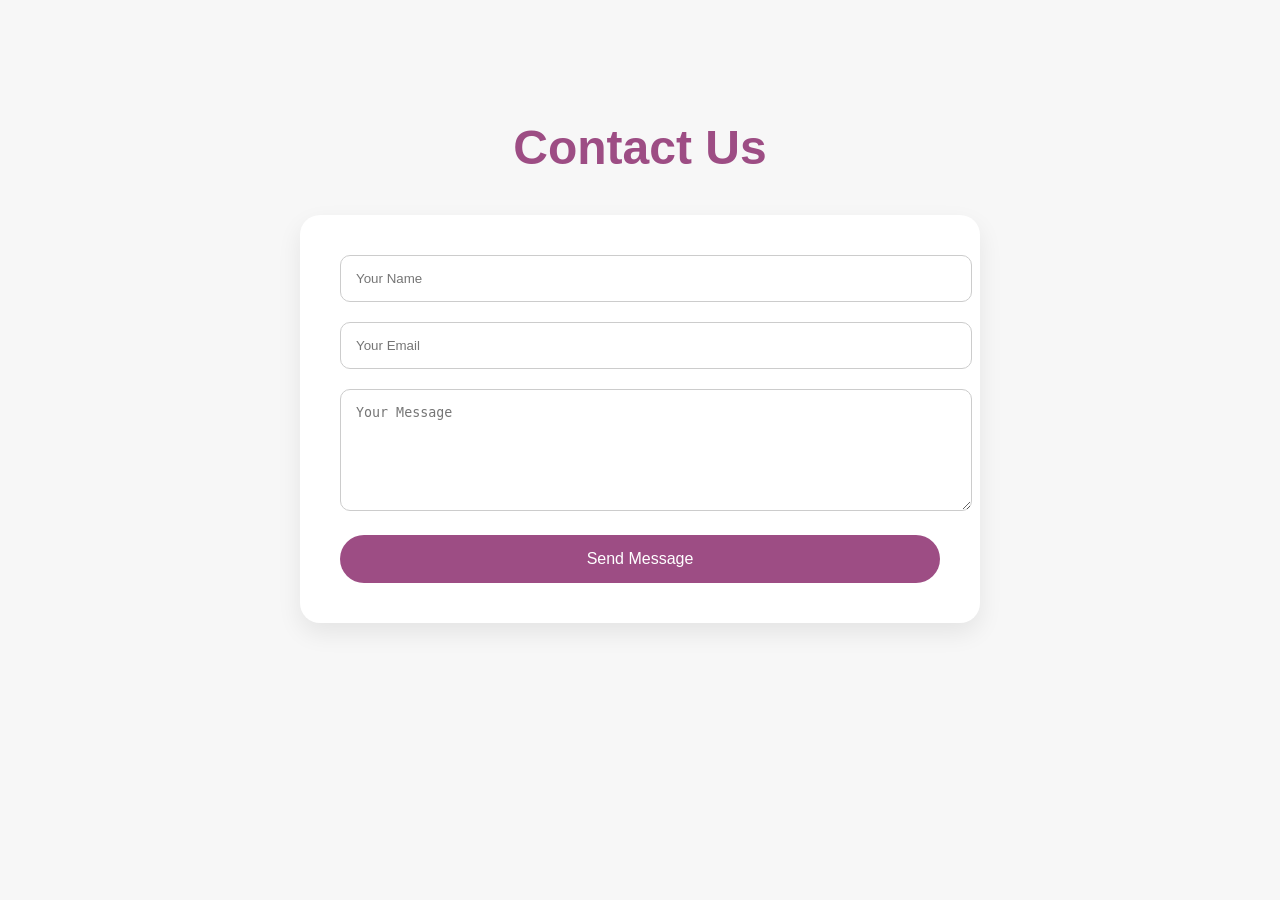
<file: contact.html>
<!-- ================= CONTACT PAGE ================= -->
<!-- File: pages/contact.html -->

<!DOCTYPE html>
<html lang="en">
<head>
  <meta charset="UTF-8">
  <meta name="viewport" content="width=device-width, initial-scale=1.0">
  <title>Contact | SoulSync Yoga</title>

  <style>

    body{
      font-family:Poppins,sans-serif;
      background:#f7f7f7;
      padding:80px 8%;
    }

    h1{
      text-align:center;
      margin-bottom:40px;
      color:#9d4d84;
      font-size:3rem;
    }

    form{
      max-width:600px;
      margin:auto;
      background:white;
      padding:40px;
      border-radius:20px;
      box-shadow:0 10px 25px rgba(0,0,0,0.08);
    }

    input,textarea{
      width:100%;
      padding:15px;
      margin-bottom:20px;
      border:1px solid #ccc;
      border-radius:10px;
      outline:none;
    }

    button{
      width:100%;
      padding:15px;
      border:none;
      background:#9d4d84;
      color:white;
      border-radius:30px;
      font-size:1rem;
      cursor:pointer;
    }

  </style>
</head>
<body>

<h1>Contact Us</h1>

<form>

  <input type="text" placeholder="Your Name">

  <input type="email" placeholder="Your Email">

  <textarea rows="6" placeholder="Your Message"></textarea>

  <button>Send Message</button>

</form>

</body>
</html>
</file>
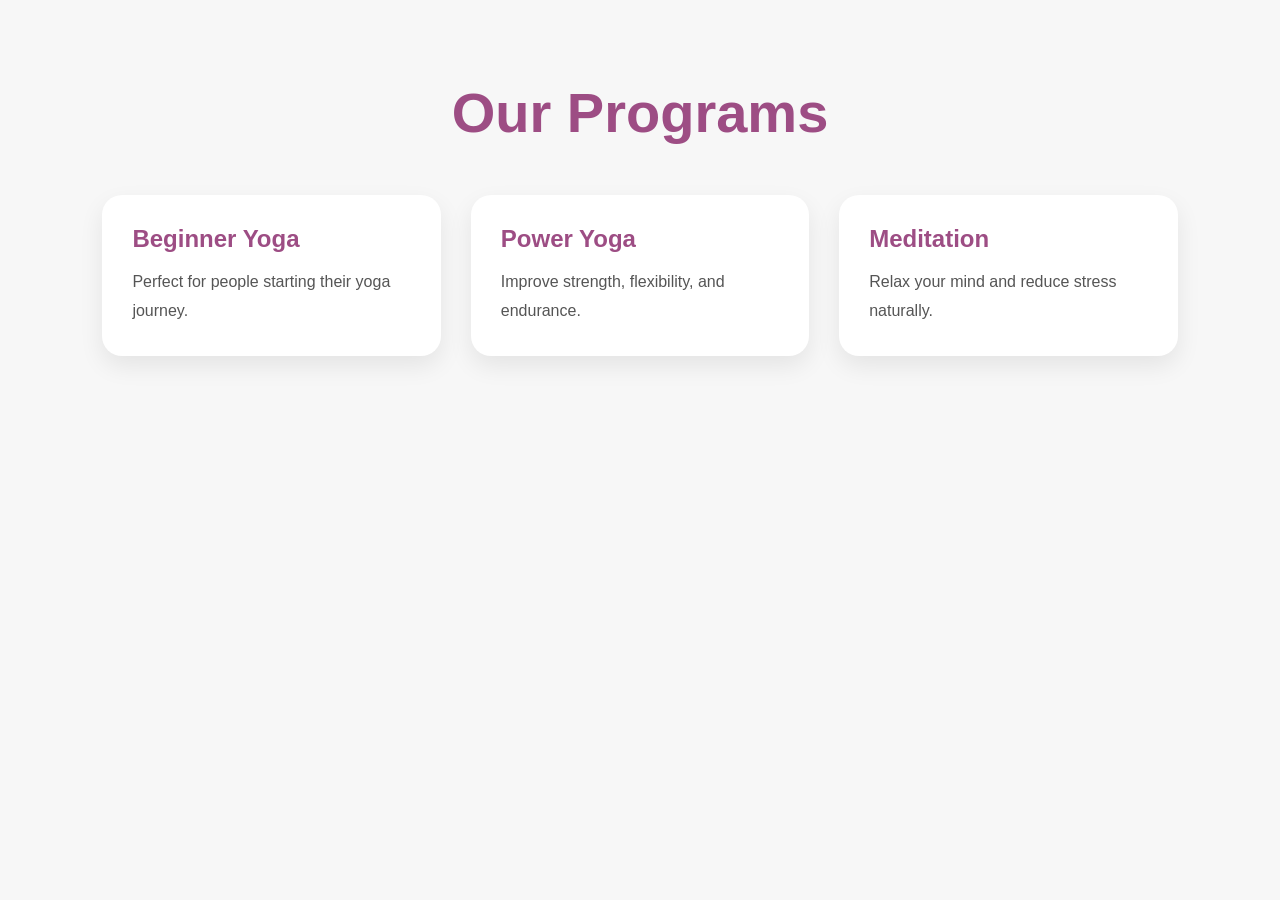
<file: program.html>
<!-- ================= PROGRAMS PAGE ================= -->
<!-- File: pages/programs.html -->

<!DOCTYPE html>
<html lang="en">
<head>
  <meta charset="UTF-8">
  <meta name="viewport" content="width=device-width, initial-scale=1.0">
  <title>Programs | SoulSync Yoga</title>

  <style>

    *{
      margin:0;
      padding:0;
      box-sizing:border-box;
      font-family:'Poppins',sans-serif;
    }

    body{
      background:#f7f7f7;
      padding:80px 8%;
    }

    .title{
      text-align:center;
      margin-bottom:50px;
    }

    .title h1{
      font-size:3.5rem;
      color:#9d4d84;
    }

    .programs{
      display:grid;
      grid-template-columns:repeat(auto-fit,minmax(280px,1fr));
      gap:30px;
    }

    .card{
      background:white;
      padding:30px;
      border-radius:20px;
      box-shadow:0 10px 25px rgba(0,0,0,0.08);
      transition:0.4s;
    }

    .card:hover{
      transform:translateY(-10px);
    }

    .card h2{
      margin-bottom:15px;
      color:#9d4d84;
    }

    .card p{
      line-height:1.8;
      color:#555;
    }

  </style>
</head>
<body>

<div class="title">
  <h1>Our Programs</h1>
</div>

<div class="programs">

  <div class="card">
    <h2>Beginner Yoga</h2>
    <p>Perfect for people starting their yoga journey.</p>
  </div>

  <div class="card">
    <h2>Power Yoga</h2>
    <p>Improve strength, flexibility, and endurance.</p>
  </div>

  <div class="card">
    <h2>Meditation</h2>
    <p>Relax your mind and reduce stress naturally.</p>
  </div>

</div>

</body>
</html>
</file>
